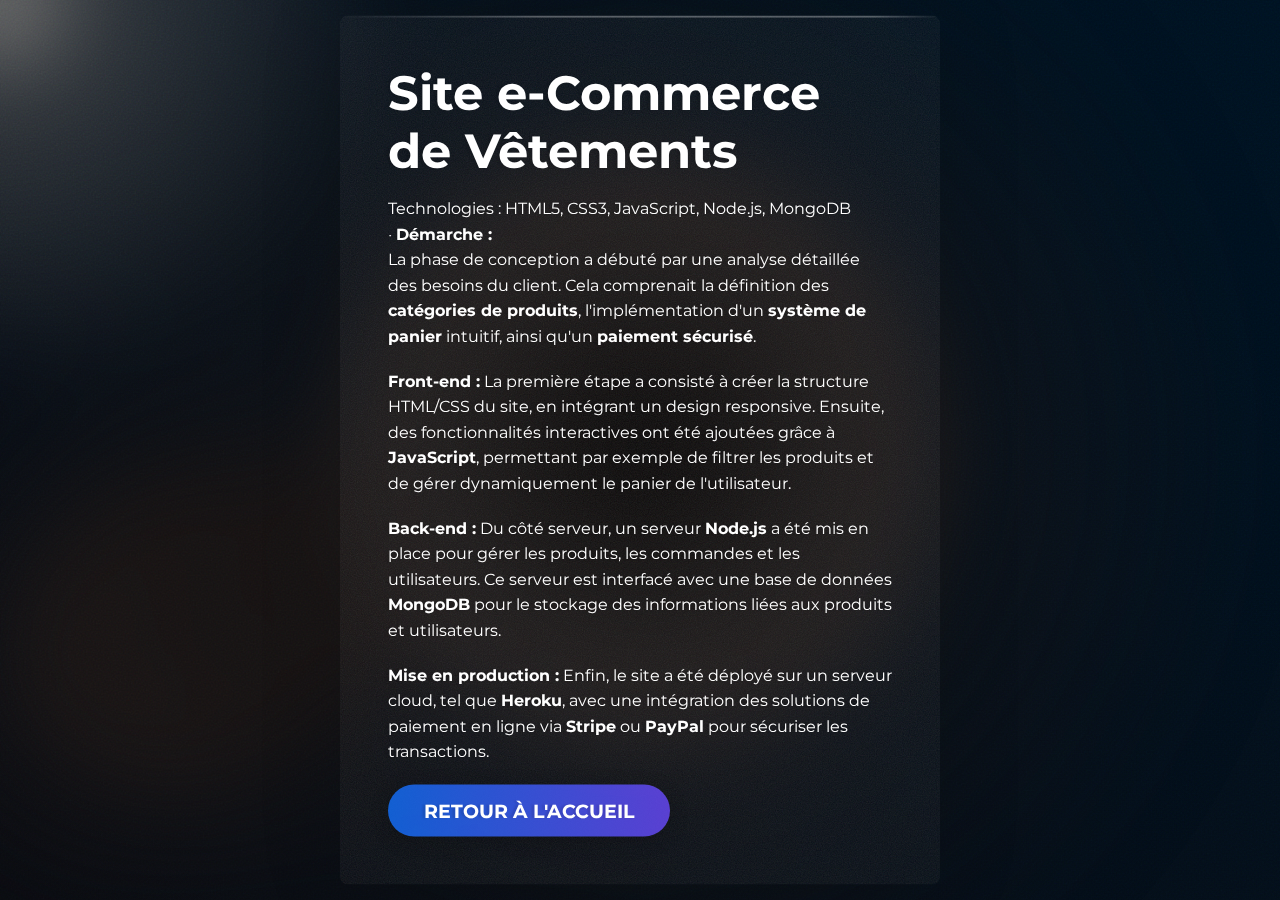
<file: projet1.html>
<!DOCTYPE html>
<html lang="fr">
<head>
  <meta charset="UTF-8">
  <meta name="viewport" content="width=device-width, initial-scale=1.0">
  <title>Site e-Commerce de Vêtements</title>
  <link href="https://fonts.googleapis.com/css?family=Montserrat:400,700" rel="stylesheet">
  <style>
    :root {
      --color-bg1: rgb(8, 10, 15);
      --color-bg2: rgb(0, 17, 32);
      --color1: 18, 113, 255;
      --color2: 107, 74, 255;
      --color3: 100, 100, 255;
      --color4: 50, 160, 220;
      --color5: 80, 47, 122;
      --color-interactive: 104, 104, 104;
      --circle-size: 80%;
      --blending: hard-light;
    }

    * {
      margin: 0;
      padding: 0;
      outline: none;
      list-style: none;
      text-decoration: none;
      box-sizing: border-box;
      color: #FFF;
      background: transparent;
      border: none;
    }

    html, body {
      font-family: 'Dongle', sans-serif;
      margin: 0;
      padding: 0;
      height: 100%;
      width: 100%;
    }

    body {
      background: #FFF;
      font-family: 'Montserrat', sans-serif;
      overflow: hidden;
    }

    h1, h2, h3 {
      font-family: 'Montserrat', sans-serif;
      font-weight: 700;
    }

    .card {
      position: absolute;
      z-index: 10;
      top: 50%;
      left: 50%;
      transform: translate(-50%, -50%);
      user-select: none;
      max-width: 600px;
      padding: 48px;
      -webkit-backdrop-filter: blur(10px);
      backdrop-filter: blur(10px);
      border-radius: 8px;
      box-shadow: 0 4px 90px rgba(0, 0, 0, 0.1);
      overflow: hidden;
    }

    .card:before {
      content: "";
      position: absolute;
      z-index: 2;
      top: 0;
      left: 0;
      width: 100%;
      height: 2px;
      background: rgb(255, 255, 255);
      background: linear-gradient(90deg, rgba(255, 255, 255, 0) 0%, rgba(255, 255, 255, 1) 34%, rgba(255, 255, 255, 1) 89%, rgba(255, 255, 255, 0) 100%);
      opacity: 0.3;
      filter: blur(0.5px);
      mix-blend-mode: hard-light;
    }

    .noise {
      position: absolute;
      top: 0;
      left: 0;
      height: 100%;
      width: 100%;
      z-index: 1;
      opacity: 0.1;
    }

    .content {
      position: relative;
      z-index: 2;
      text-shadow: -3px 0px 2px rgba(0, 0, 0, 0.1);
    }

    h1 {
      font-size: 3rem;
      margin-bottom: 16px;
    }

    p {
      line-height: 1.6;
    }

    @keyframes moveInCircle {
      0% {
        transform: rotate(0deg);
      }
      50% {
        transform: rotate(180deg);
      }
      100% {
        transform: rotate(360deg);
      }
    }

    @keyframes moveVertical {
      0% {
        transform: translateY(-50%);
      }
      50% {
        transform: translateY(50%);
      }
      100% {
        transform: translateY(-50%);
      }
    }

    @keyframes moveHorizontal {
      0% {
        transform: translateX(-50%) translateY(-10%);
      }
      50% {
        transform: translateX(50%) translateY(10%);
      }
      100% {
        transform: translateX(-50%) translateY(-10%);
      }
    }

    .gradient-bg {
      width: 100vw;
      height: 100vh;
      position: relative;
      overflow: hidden;
      background: linear-gradient(40deg, var(--color-bg1), var(--color-bg2));
      top: 0;
      left: 0;
    }

    .svgBlur {
      display: none;
    }

    .noiseBg {
      position: absolute;
      width: 100%;
      height: 100%;
      top: 0;
      left: 0;
      z-index: 1;
      mix-blend-mode: soft-light;
      opacity: 0.3;
    }

    .gradients-container {
      filter: url(#goo) blur(40px);
      width: 100%;
      height: 100%;
    }

    .g1 {
  position: absolute;
  background: radial-gradient(circle at center, rgba(104, 104, 104, 0.8) 0%, rgba(169, 169, 169, 0) 50%) no-repeat;
  mix-blend-mode: var(--blending);
  width: var(--circle-size);
  height: var(--circle-size);
  top: calc(50% - var(--circle-size) / 2);
  left: calc(50% - var(--circle-size) / 2);
  transform-origin: center center;
  animation: moveVertical 30s ease infinite;
  opacity: 1;
}

.g2 {
  position: absolute;
  background: radial-gradient(circle at center, rgba(24, 20, 20, 0.8) 0%, rgba(169, 169, 169, 0) 50%) no-repeat;
  mix-blend-mode: var(--blending);
  width: var(--circle-size);
  height: var(--circle-size);
  top: calc(50% - var(--circle-size) / 2);
  left: calc(50% - var(--circle-size) / 2);
  transform-origin: calc(50% - 400px);
  animation: moveInCircle 20s reverse infinite;
  opacity: 1;
}

.g3 {
  position: absolute;
  background: radial-gradient(circle at center, rgba(24, 20, 20, 0.8) 0%, rgba(169, 169, 169, 0) 50%) no-repeat;
  mix-blend-mode: var(--blending);
  width: var(--circle-size);
  height: var(--circle-size);
  top: calc(50% - var(--circle-size) / 2 + 200px);
  left: calc(50% - var(--circle-size) / 2 - 500px);
  transform-origin: calc(50% + 400px);
  animation: moveInCircle 40s linear infinite;
  opacity: 1;
}

.g4 {
  position: absolute;
  background: radial-gradient(circle at center, rgba(24, 20, 20, 0.8) 0%, rgba(169, 169, 169, 0) 50%) no-repeat;
  mix-blend-mode: var(--blending);
  width: var(--circle-size);
  height: var(--circle-size);
  top: calc(50% - var(--circle-size) / 2);
  left: calc(50% - var(--circle-size) / 2);
  transform-origin: calc(50% - 200px);
  animation: moveHorizontal 40s ease infinite;
  opacity: 0.7;
}

.g5 {
  position: absolute;
  background: radial-gradient(circle at center, rgba(24, 20, 20, 0.8) 0%, rgba(169, 169, 169, 0) 50%) no-repeat;
  mix-blend-mode: var(--blending);
  width: calc(var(--circle-size) * 2);
  height: calc(var(--circle-size) * 2);
  top: calc(50% - var(--circle-size));
  left: calc(50% - var(--circle-size));
  transform-origin: calc(50% - 800px) calc(50% + 200px);
  animation: moveInCircle 20s ease infinite;
  opacity: 1;
}


    .interactive {
      position: absolute;
      background: radial-gradient(circle at center, rgba(var(--color-interactive), 0.8) 0, rgba(var(--color-interactive), 0) 50%) no-repeat;
      mix-blend-mode: var(--blending);
      width: 100%;
      height: 100%;
      top: -50%;
      left: -50%;
      opacity: 0.7;
    }
    /* Style for the button */
    .btn-back {
      display: inline-block;
      padding: 14px 36px;
      margin-top: 20px;
      background: linear-gradient(90deg, rgba(var(--color1), 0.8), rgba(var(--color2), 0.8));
      color: #FFF;
      font-size: 1.2rem;
      font-weight: 700;
      text-transform: uppercase;
      border-radius: 50px;
      text-align: center;
      box-shadow: 0 4px 20px rgba(0, 0, 0, 0.2);
      cursor: pointer;
      transition: all 0.3s ease;
    }

    .btn-back:hover {
      transform: translateY(-5px);
      box-shadow: 0 6px 30px rgba(0, 0, 0, 0.3);
    }

    .btn-back:active {
      transform: translateY(0);
      box-shadow: 0 2px 10px rgba(0, 0, 0, 0.1);
    }
  </style>
</head>
<body>

  <div class="card">
    <svg 
         viewBox="0 0 100% 100%" 
         xmlns='http://www.w3.org/2000/svg' 
         class="noise">
      <filter id='noiseFilter'>
        <feTurbulence 
                      type='fractalNoise' 
                      baseFrequency='0.85' 
                      numOctaves='6' 
                      stitchTiles='stitch' />
      </filter>
      <rect
            width='100%' 
            height='100%' 
            preserveAspectRatio="xMidYMid meet"
            filter='url(#noiseFilter)' />
    </svg>
    <div class="content">
      <h1>Site e-Commerce de Vêtements</h1>
      <p>Technologies : HTML5, CSS3, JavaScript, Node.js, MongoDB</p>
      <p>⸱ <strong>Démarche :</strong></p>

<p>La phase de conception a débuté par une analyse détaillée des besoins du client. Cela comprenait la définition des <strong>catégories de produits</strong>, l'implémentation d'un <strong>système de panier</strong> intuitif, ainsi qu'un <strong>paiement sécurisé</strong>.</p>

<br>

<p><strong>Front-end :</strong> La première étape a consisté à créer la structure HTML/CSS du site, en intégrant un design responsive. Ensuite, des fonctionnalités interactives ont été ajoutées grâce à <strong>JavaScript</strong>, permettant par exemple de filtrer les produits et de gérer dynamiquement le panier de l'utilisateur.</p>

<br>

<p><strong>Back-end :</strong> Du côté serveur, un serveur <strong>Node.js</strong> a été mis en place pour gérer les produits, les commandes et les utilisateurs. Ce serveur est interfacé avec une base de données <strong>MongoDB</strong> pour le stockage des informations liées aux produits et utilisateurs.</p>

<br>

<p><strong>Mise en production :</strong> Enfin, le site a été déployé sur un serveur cloud, tel que <strong>Heroku</strong>, avec une intégration des solutions de paiement en ligne via <strong>Stripe</strong> ou <strong>PayPal</strong> pour sécuriser les transactions.</p>

         <!-- Back button -->
         <a href="index.html" class="btn-back">Retour à l'accueil</a>
        </div>
      </div>
    </div>
  </div>

  <div class="gradient-bg">
    <svg 
         viewBox="0 0 100vw 100vw"
         xmlns='http://www.w3.org/2000/svg'
         class="noiseBg">
      <filter id='noiseFilterBg'>
        <feTurbulence 
                      type='fractalNoise'
                      baseFrequency='0.6'
                      stitchTiles='stitch' />
      </filter>
      <rect
            width='100%' 
            height='100%' 
            preserveAspectRatio="xMidYMid meet"
            filter='url(#noiseFilterBg)' />
    </svg>
    <svg xmlns="http://www.w3.org/2000/svg" class="svgBlur">
      <defs>
        <filter id="goo">
          <feGaussianBlur in="SourceGraphic" stdDeviation="10" result="blur" />
          <feColorMatrix in="blur" mode="matrix" values="1 0 0 0 0  0 1 0 0 0  0 0 1 0 0  0 0 0 18 -8" result="goo" />
          <feBlend in="SourceGraphic" in2="goo" />
        </filter>
      </defs>
    </svg>
    <div class="gradients-container">
      <div class="g1"></div>
      <div class="g2"></div>
      <div class="g3"></div>
      <div class="g4"></div>
      <div class="g5"></div>
      <div class="interactive"></div>
    </div>
  </div>

  <script>
    document.addEventListener('DOMContentLoaded', () => {
        const interBubble = document.querySelector('.interactive');
        let curX = 0;
        let curY = 0;
        let tgX = 0;
        let tgY = 0;

        const move = () => {
            curX += (tgX - curX) / 20;
            curY += (tgY - curY) / 20;
            interBubble.style.transform = `translate(${Math.round(curX)}px, ${Math.round(curY)}px)`;
            requestAnimationFrame(move);
        };

        window.addEventListener('mousemove', (event) => {
            tgX = event.clientX;
            tgY = event.clientY;
        });

        move();
    });
  </script>

</body>
</html>
</file>
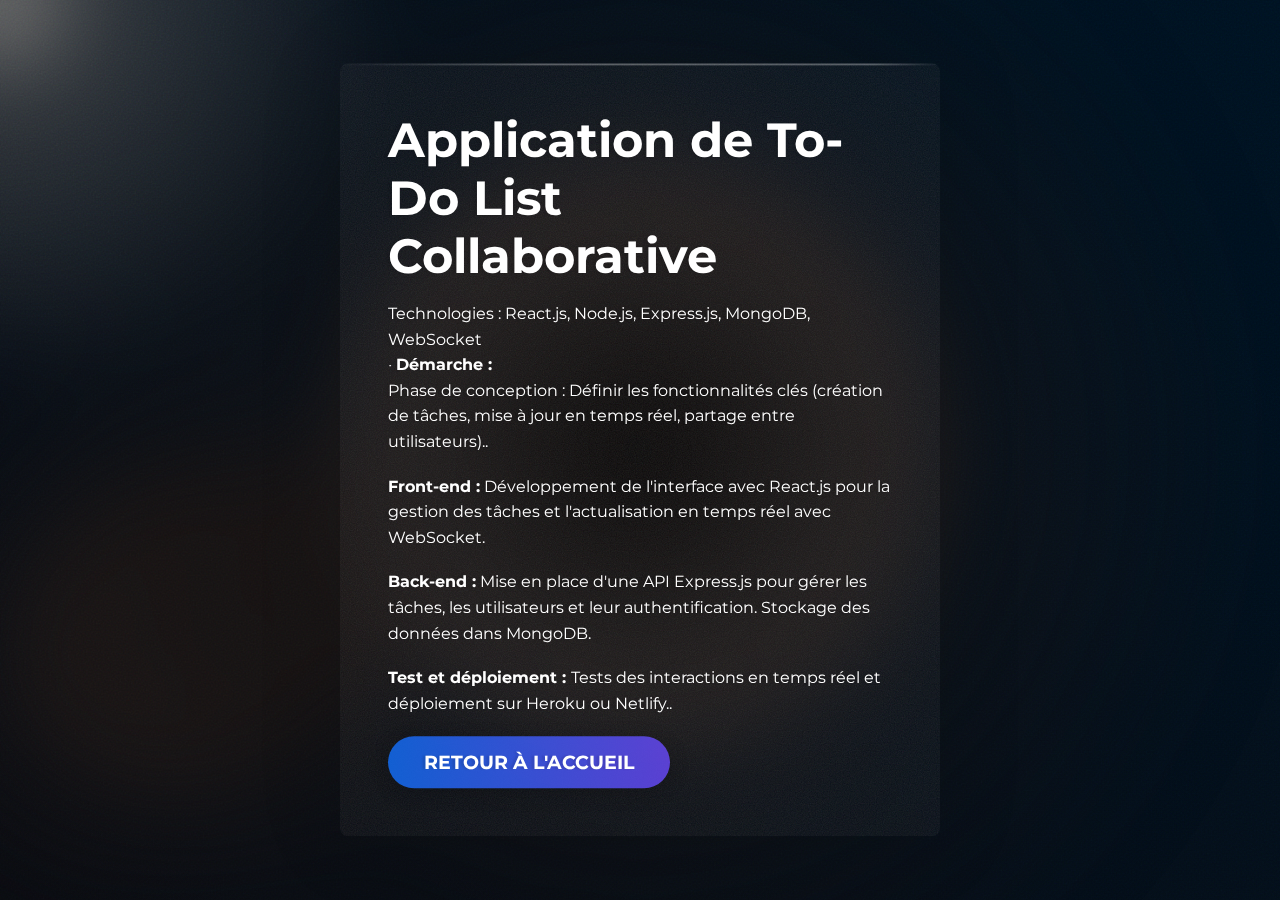
<file: projet2.html>
<!DOCTYPE html>
<html lang="fr">
<head>
  <meta charset="UTF-8">
  <meta name="viewport" content="width=device-width, initial-scale=1.0">
  <title>Site e-Commerce de Vêtements</title>
  <link href="https://fonts.googleapis.com/css?family=Montserrat:400,700" rel="stylesheet">
  <style>
    :root {
      --color-bg1: rgb(8, 10, 15);
      --color-bg2: rgb(0, 17, 32);
      --color1: 18, 113, 255;
      --color2: 107, 74, 255;
      --color3: 100, 100, 255;
      --color4: 50, 160, 220;
      --color5: 80, 47, 122;
      --color-interactive: 104, 104, 104;
      --circle-size: 80%;
      --blending: hard-light;
    }

    * {
      margin: 0;
      padding: 0;
      outline: none;
      list-style: none;
      text-decoration: none;
      box-sizing: border-box;
      color: #FFF;
      background: transparent;
      border: none;
    }

    html, body {
      font-family: 'Dongle', sans-serif;
      margin: 0;
      padding: 0;
      height: 100%;
      width: 100%;
    }

    body {
      background: #FFF;
      font-family: 'Montserrat', sans-serif;
      overflow: hidden;
    }

    h1, h2, h3 {
      font-family: 'Montserrat', sans-serif;
      font-weight: 700;
    }

    .card {
      position: absolute;
      z-index: 10;
      top: 50%;
      left: 50%;
      transform: translate(-50%, -50%);
      user-select: none;
      max-width: 600px;
      padding: 48px;
      -webkit-backdrop-filter: blur(10px);
      backdrop-filter: blur(10px);
      border-radius: 8px;
      box-shadow: 0 4px 90px rgba(0, 0, 0, 0.1);
      overflow: hidden;
    }

    .card:before {
      content: "";
      position: absolute;
      z-index: 2;
      top: 0;
      left: 0;
      width: 100%;
      height: 2px;
      background: rgb(255, 255, 255);
      background: linear-gradient(90deg, rgba(255, 255, 255, 0) 0%, rgba(255, 255, 255, 1) 34%, rgba(255, 255, 255, 1) 89%, rgba(255, 255, 255, 0) 100%);
      opacity: 0.3;
      filter: blur(0.5px);
      mix-blend-mode: hard-light;
    }

    .noise {
      position: absolute;
      top: 0;
      left: 0;
      height: 100%;
      width: 100%;
      z-index: 1;
      opacity: 0.1;
    }

    .content {
      position: relative;
      z-index: 2;
      text-shadow: -3px 0px 2px rgba(0, 0, 0, 0.1);
    }

    h1 {
      font-size: 3rem;
      margin-bottom: 16px;
    }

    p {
      line-height: 1.6;
    }

    @keyframes moveInCircle {
      0% {
        transform: rotate(0deg);
      }
      50% {
        transform: rotate(180deg);
      }
      100% {
        transform: rotate(360deg);
      }
    }

    @keyframes moveVertical {
      0% {
        transform: translateY(-50%);
      }
      50% {
        transform: translateY(50%);
      }
      100% {
        transform: translateY(-50%);
      }
    }

    @keyframes moveHorizontal {
      0% {
        transform: translateX(-50%) translateY(-10%);
      }
      50% {
        transform: translateX(50%) translateY(10%);
      }
      100% {
        transform: translateX(-50%) translateY(-10%);
      }
    }

    .gradient-bg {
      width: 100vw;
      height: 100vh;
      position: relative;
      overflow: hidden;
      background: linear-gradient(40deg, var(--color-bg1), var(--color-bg2));
      top: 0;
      left: 0;
    }

    .svgBlur {
      display: none;
    }

    .noiseBg {
      position: absolute;
      width: 100%;
      height: 100%;
      top: 0;
      left: 0;
      z-index: 1;
      mix-blend-mode: soft-light;
      opacity: 0.3;
    }

    .gradients-container {
      filter: url(#goo) blur(40px);
      width: 100%;
      height: 100%;
    }

    .g1 {
  position: absolute;
  background: radial-gradient(circle at center, rgba(104, 104, 104, 0.8) 0%, rgba(169, 169, 169, 0) 50%) no-repeat;
  mix-blend-mode: var(--blending);
  width: var(--circle-size);
  height: var(--circle-size);
  top: calc(50% - var(--circle-size) / 2);
  left: calc(50% - var(--circle-size) / 2);
  transform-origin: center center;
  animation: moveVertical 30s ease infinite;
  opacity: 1;
}

.g2 {
  position: absolute;
  background: radial-gradient(circle at center, rgba(24, 20, 20, 0.8) 0%, rgba(169, 169, 169, 0) 50%) no-repeat;
  mix-blend-mode: var(--blending);
  width: var(--circle-size);
  height: var(--circle-size);
  top: calc(50% - var(--circle-size) / 2);
  left: calc(50% - var(--circle-size) / 2);
  transform-origin: calc(50% - 400px);
  animation: moveInCircle 20s reverse infinite;
  opacity: 1;
}

.g3 {
  position: absolute;
  background: radial-gradient(circle at center, rgba(24, 20, 20, 0.8) 0%, rgba(169, 169, 169, 0) 50%) no-repeat;
  mix-blend-mode: var(--blending);
  width: var(--circle-size);
  height: var(--circle-size);
  top: calc(50% - var(--circle-size) / 2 + 200px);
  left: calc(50% - var(--circle-size) / 2 - 500px);
  transform-origin: calc(50% + 400px);
  animation: moveInCircle 40s linear infinite;
  opacity: 1;
}

.g4 {
  position: absolute;
  background: radial-gradient(circle at center, rgba(24, 20, 20, 0.8) 0%, rgba(169, 169, 169, 0) 50%) no-repeat;
  mix-blend-mode: var(--blending);
  width: var(--circle-size);
  height: var(--circle-size);
  top: calc(50% - var(--circle-size) / 2);
  left: calc(50% - var(--circle-size) / 2);
  transform-origin: calc(50% - 200px);
  animation: moveHorizontal 40s ease infinite;
  opacity: 0.7;
}

.g5 {
  position: absolute;
  background: radial-gradient(circle at center, rgba(24, 20, 20, 0.8) 0%, rgba(169, 169, 169, 0) 50%) no-repeat;
  mix-blend-mode: var(--blending);
  width: calc(var(--circle-size) * 2);
  height: calc(var(--circle-size) * 2);
  top: calc(50% - var(--circle-size));
  left: calc(50% - var(--circle-size));
  transform-origin: calc(50% - 800px) calc(50% + 200px);
  animation: moveInCircle 20s ease infinite;
  opacity: 1;
}


    .interactive {
      position: absolute;
      background: radial-gradient(circle at center, rgba(var(--color-interactive), 0.8) 0, rgba(var(--color-interactive), 0) 50%) no-repeat;
      mix-blend-mode: var(--blending);
      width: 100%;
      height: 100%;
      top: -50%;
      left: -50%;
      opacity: 0.7;
    }
    /* Style for the button */
    .btn-back {
      display: inline-block;
      padding: 14px 36px;
      margin-top: 20px;
      background: linear-gradient(90deg, rgba(var(--color1), 0.8), rgba(var(--color2), 0.8));
      color: #FFF;
      font-size: 1.2rem;
      font-weight: 700;
      text-transform: uppercase;
      border-radius: 50px;
      text-align: center;
      box-shadow: 0 4px 20px rgba(0, 0, 0, 0.2);
      cursor: pointer;
      transition: all 0.3s ease;
    }

    .btn-back:hover {
      transform: translateY(-5px);
      box-shadow: 0 6px 30px rgba(0, 0, 0, 0.3);
    }

    .btn-back:active {
      transform: translateY(0);
      box-shadow: 0 2px 10px rgba(0, 0, 0, 0.1);
    }
  </style>
</head>
<body>

  <div class="card">
    <svg 
         viewBox="0 0 100% 100%" 
         xmlns='http://www.w3.org/2000/svg' 
         class="noise">
      <filter id='noiseFilter'>
        <feTurbulence 
                      type='fractalNoise' 
                      baseFrequency='0.85' 
                      numOctaves='6' 
                      stitchTiles='stitch' />
      </filter>
      <rect
            width='100%' 
            height='100%' 
            preserveAspectRatio="xMidYMid meet"
            filter='url(#noiseFilter)' />
    </svg>
    <div class="content">
      <h1>Application de To-Do List Collaborative</h1>
      <p>Technologies : React.js, Node.js, Express.js, MongoDB, WebSocket</p>
      <p>⸱ <strong>Démarche :</strong></p>
      <p>Phase de conception : Définir les fonctionnalités clés (création de tâches, mise à jour en temps réel, partage entre utilisateurs)..</p>
      <br>
      <p><strong>Front-end :</strong> Développement de l'interface avec React.js pour la gestion des tâches et l'actualisation en temps réel avec WebSocket.</p>
      <br>
      <p><strong>Back-end :</strong> Mise en place d'une API Express.js pour gérer les tâches, les utilisateurs et leur authentification. Stockage des données dans MongoDB.</p>
      <br>
      <p><strong>Test et déploiement : </strong>Tests des interactions en temps réel et déploiement sur Heroku ou Netlify..</p>
         <!-- Back button -->
         <a href="index.html" class="btn-back">Retour à l'accueil</a>
        </div>
      </div>
    </div>
  </div>

  <div class="gradient-bg">
    <svg 
         viewBox="0 0 100vw 100vw"
         xmlns='http://www.w3.org/2000/svg'
         class="noiseBg">
      <filter id='noiseFilterBg'>
        <feTurbulence 
                      type='fractalNoise'
                      baseFrequency='0.6'
                      stitchTiles='stitch' />
      </filter>
      <rect
            width='100%' 
            height='100%' 
            preserveAspectRatio="xMidYMid meet"
            filter='url(#noiseFilterBg)' />
    </svg>
    <svg xmlns="http://www.w3.org/2000/svg" class="svgBlur">
      <defs>
        <filter id="goo">
          <feGaussianBlur in="SourceGraphic" stdDeviation="10" result="blur" />
          <feColorMatrix in="blur" mode="matrix" values="1 0 0 0 0  0 1 0 0 0  0 0 1 0 0  0 0 0 18 -8" result="goo" />
          <feBlend in="SourceGraphic" in2="goo" />
        </filter>
      </defs>
    </svg>
    <div class="gradients-container">
      <div class="g1"></div>
      <div class="g2"></div>
      <div class="g3"></div>
      <div class="g4"></div>
      <div class="g5"></div>
      <div class="interactive"></div>
    </div>
  </div>

  <script>
    document.addEventListener('DOMContentLoaded', () => {
        const interBubble = document.querySelector('.interactive');
        let curX = 0;
        let curY = 0;
        let tgX = 0;
        let tgY = 0;

        const move = () => {
            curX += (tgX - curX) / 20;
            curY += (tgY - curY) / 20;
            interBubble.style.transform = `translate(${Math.round(curX)}px, ${Math.round(curY)}px)`;
            requestAnimationFrame(move);
        };

        window.addEventListener('mousemove', (event) => {
            tgX = event.clientX;
            tgY = event.clientY;
        });

        move();
    });
  </script>

</body>
</html>
</file>
